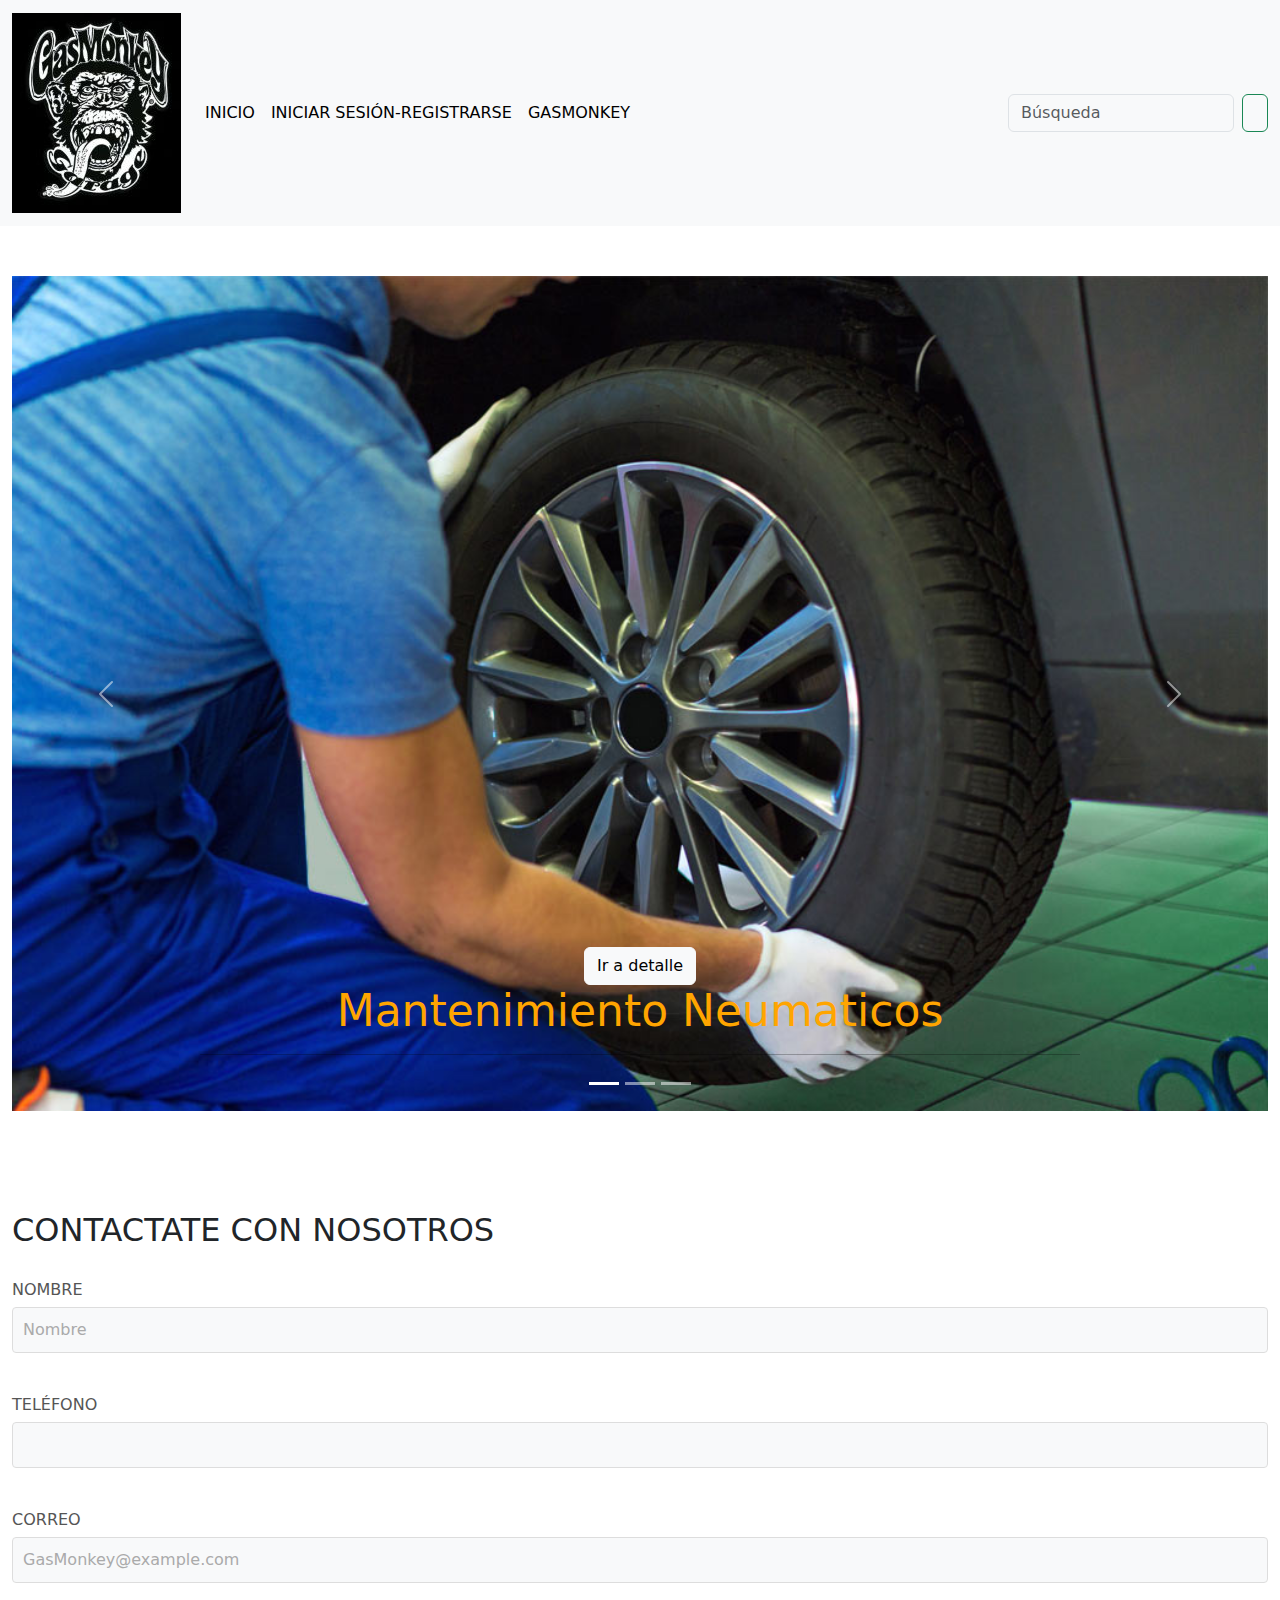
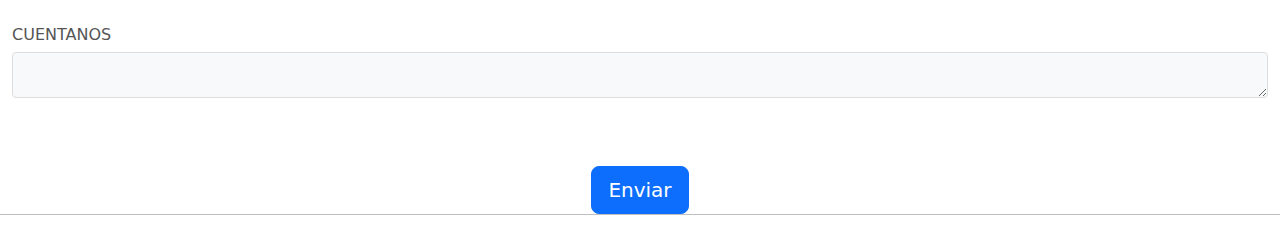
<file: assets/index.html>
<!DOCTYPE html>
<html lang="es">
<head>
    <meta charset="UTF-8">
    <meta name="viewport" content="width=device-width, initial-scale=1.0">
    <title>Taller Mecanico</title>
    <!-- FONT AWESOME -->
    <link rel="stylesheet" href="https://cdnjs.cloudflare.com/ajax/libs/font-awesome/6.5.1/css/all.min.css" integrity="sha512-DTOQO9RWCH3ppGqcWaEA1BIZOC6xxalwEsw9c2QQeAIftl+Vegovlnee1c9QX4TctnWMn13TZye+giMm8e2LwA==" crossorigin="anonymous" referrerpolicy="no-referrer" />

    <!-- BOOTSTRAP 5 CSS -->
    <link href="https://cdnjs.cloudflare.com/ajax/libs/bootstrap/5.3.3/css/bootstrap.min.css" rel="stylesheet">

    <!-- Link de css -->
    <link rel="stylesheet" href="./css/index.css">
</head>
<body>
    <!-- Aqui el navbar -->
    <nav class="navbar navbar-expand-lg navbar-light bg-light bg-body-tertiary">
        <div class="container-fluid">
          <a class="navbar-brand" href="#"><img src="./img/png4.jpg" alt=""></a>
          <button class="navbar-toggler" type="button" data-bs-toggle="collapse" data-bs-target="#navbarSupportedContent" aria-controls="navbarSupportedContent" aria-expanded="false" aria-label="Toggle navigation">
            <span class="navbar-toggler-icon"></span>
          </button>
          <div class="collapse navbar-collapse" id="navbarSupportedContent">
            <ul class="navbar-nav me-auto">
              <li class="nav-item">
                <a class="nav-link" aria-current="page" href="http://127.0.0.1:5500/assets/index.html">INICIO</a>
              </li>
              
              <li class="nav-item">
                <a class="nav-link" href="http://127.0.0.1:5500/login.html">INICIAR SESIÓN-REGISTRARSE</a>
              </li>
              
              <li class="nav-item">
                <a class="nav-link" aria-disabled="true">GASMONKEY</a>
              </li>
            </ul>
            <form class="d-flex" role="search">
              <input class="form-control me-2" type="search" placeholder="Búsqueda" aria-label="Search">
              <button class="btn btn-outline-success" type="submit"><i class="fas fa-search"></i>
            </form>
          </div>
        </div>
      </nav>
      <!--Aqui el slide-->
      <div class="container-fluid slide">
      <div id="carouselExampleCaptions" class="carousel slide foto">
        <div class="carousel-indicators">
          <button type="button" data-bs-target="#carouselExampleCaptions" data-bs-slide-to="0" class="active" aria-current="true" aria-label="Slide 1"></button>
          <button type="button" data-bs-target="#carouselExampleCaptions" data-bs-slide-to="1" aria-label="Slide 2"></button>
          <button type="button" data-bs-target="#carouselExampleCaptions" data-bs-slide-to="2" aria-label="Slide 3"></button>
        </div>
        <div class="carousel-inner">
          <div class="carousel-item active slide1">
            <img src="./img/llanta2.jpg" class="d-block w-100" alt="slide1">
            <div class="carousel-caption d-none d-md-block">
              <a href="http://127.0.0.1:5500/assets/detalle.html"><button type="button" class="btn btn-light">Ir a detalle</button></a>
              
              <h5>Mantenimiento Neumaticos</h5>


      <div class="text-success">
        <hr>
      </div>
            </div>
            
          </div>
          
          <div class="carousel-item">
            <img src="./img/arreglandofrenos.jpg" class="d-block w-100" alt="slide2">
            <div class="carousel-caption d-none d-md-block">
              <a href="http://127.0.0.1:5500/assets/detalle2.html"><button type="button" class="btn btn-light">Ir a detalle</button></a>
              <h5>Cambiado de pastillas de freno</h5>
              <p> </p>
            </div>
          </div>
          <div class="carousel-item">
            <img src="./img/clutch.webp" class="d-block w-100" alt="slide3">
            <div class="carousel-caption d-none d-md-block">
              <a href="http://127.0.0.1:5500/assets/detalle3.html"><button type="button" class="btn btn-light">Ir a detalle</button></a>
              <h5>Revision de clutch</h5>
              <p> </p>
            </div>
          </div>
        </div>
        <button class="carousel-control-prev" type="button" data-bs-target="#carouselExampleCaptions" data-bs-slide="prev">
          <span class="carousel-control-prev-icon" aria-hidden="true"></span>
          <span class="visually-hidden">Previous</span>
        </button>
        <button class="carousel-control-next" type="button" data-bs-target="#carouselExampleCaptions" data-bs-slide="next">
          <span class="carousel-control-next-icon" aria-hidden="true"></span>
          <span class="visually-hidden">Next</span>
        </button>
      </div>
    </div>
    <div class="contc container-fluid ">
      <h2 class="titlecont"></h2>
      <div class="row">
        <div class="titulocont">         
        </div>
      </div>
  </div>
  <div class="contc container-fluid ">
    <h2 class="titlecont"></h2>
    <div class="row">
      <div class="titulocont">
        <h2>CONTACTATE CON NOSOTROS</h2>
      </div>

        <div class="contcol col-sm-12 col-md-12 mt-12">
            <label for="name" class="form-label">NOMBRE</label>
            <input type="email" class="form-control" id="name" placeholder="Nombre">
        </div>
        <div class="contcol col-sm-12 col-md-12 mt-12">
            <label for="phone" class="form-label">TELÉFONO</label>
            <input type="tel" class="form-control" id="phone" placeholder=""
                pattern="\([0-9]{2}\) [0-9]{3}-[0-9]{4}">
        </div>
        <div class="contcol col-sm-12 col-md-12 mt-12">
            <label for="email" class="form-label">CORREO</label>
            <input type="email" class="form-control" id="email" placeholder="GasMonkey@example.com">
        </div>
        <div class="contcol col-sm-12 col-md-12 mb-12">
            <label for="Mensaje" class="form-label">CUENTANOS</label>
            <textarea class="form-control" id="Mensaje" rows="1"></textarea>
        </div>
  <div class="container-fluid">
    <div class="row justify-content-center">
      <div class="col-auto mt-5">
        <button type="submit" class="btn btn-primary btn-lg">Enviar</button>
      </div>
    </div>
  </div>
  <hr>
    <!--libreria Bootstrap JavaScript  -->
    <script src="https://cdn.jsdelivr.net/npm/@popperjs/core@2.11.8/dist/umd/popper.min.js" integrity="sha384-I7E8VVD/ismYTF4hNIPjVp/Zjvgyol6VFvRkX/vR+Vc4jQkC+hVqc2pM8ODewa9r" crossorigin="anonymous"></script>
    <script src="https://cdn.jsdelivr.net/npm/bootstrap@5.3.3/dist/js/bootstrap.min.js" integrity="sha384-0pUGZvbkm6XF6gxjEnlmuGrJXVbNuzT9qBBavbLwCsOGabYfZo0T0to5eqruptLy" crossorigin="anonymous"></script>
</body>
</html>
</file>
<file: assets/css/index.css>
.navbar {
    background-color: #2e2e2e; 
}



.navbar-nav .nav-link {
    color: #000000; 
}

.navbar-nav .nav-link:hover {
    color: #ff6600; 
}


.slide {
    margin-top: 50px; 
}

.carousel-caption h5 {
    color: orange; 
    font-size: 44px; 
}

.carousel-caption p {
    color: #7e7e00; 
    font-size: 38px; 
}

.contc {
    margin-top: 50px; 
}

.titlecont {
    text-align: center;
    color: #000000; 
}

.contcol {
    margin-top: 20px;
}

.form-label {
    color: #000000; 
}

.form-control {
    background-color: #f8f9fa; 
}

hr {
    border-top: 1px solid #000000; 
}
.contcol {
    margin-bottom: 20px; 
}

.contcol label {
    color: #555; 
    margin-bottom: 5px;
}

.contcol input,
.contcol textarea {
    background-color: #f8f9fa; 
    border: 1px solid #ddd; 
    color: #333; 
    width: 100%; 
    padding: 10px; 
    border-radius: 4px; 
    transition: border-color 0.3s ease; 
}

.contcol input:focus,
.contcol textarea:focus {
    border-color: #333; 
}

.contcol input::placeholder,
.contcol textarea::placeholder {
    color: #aaa; 
}
</file>
